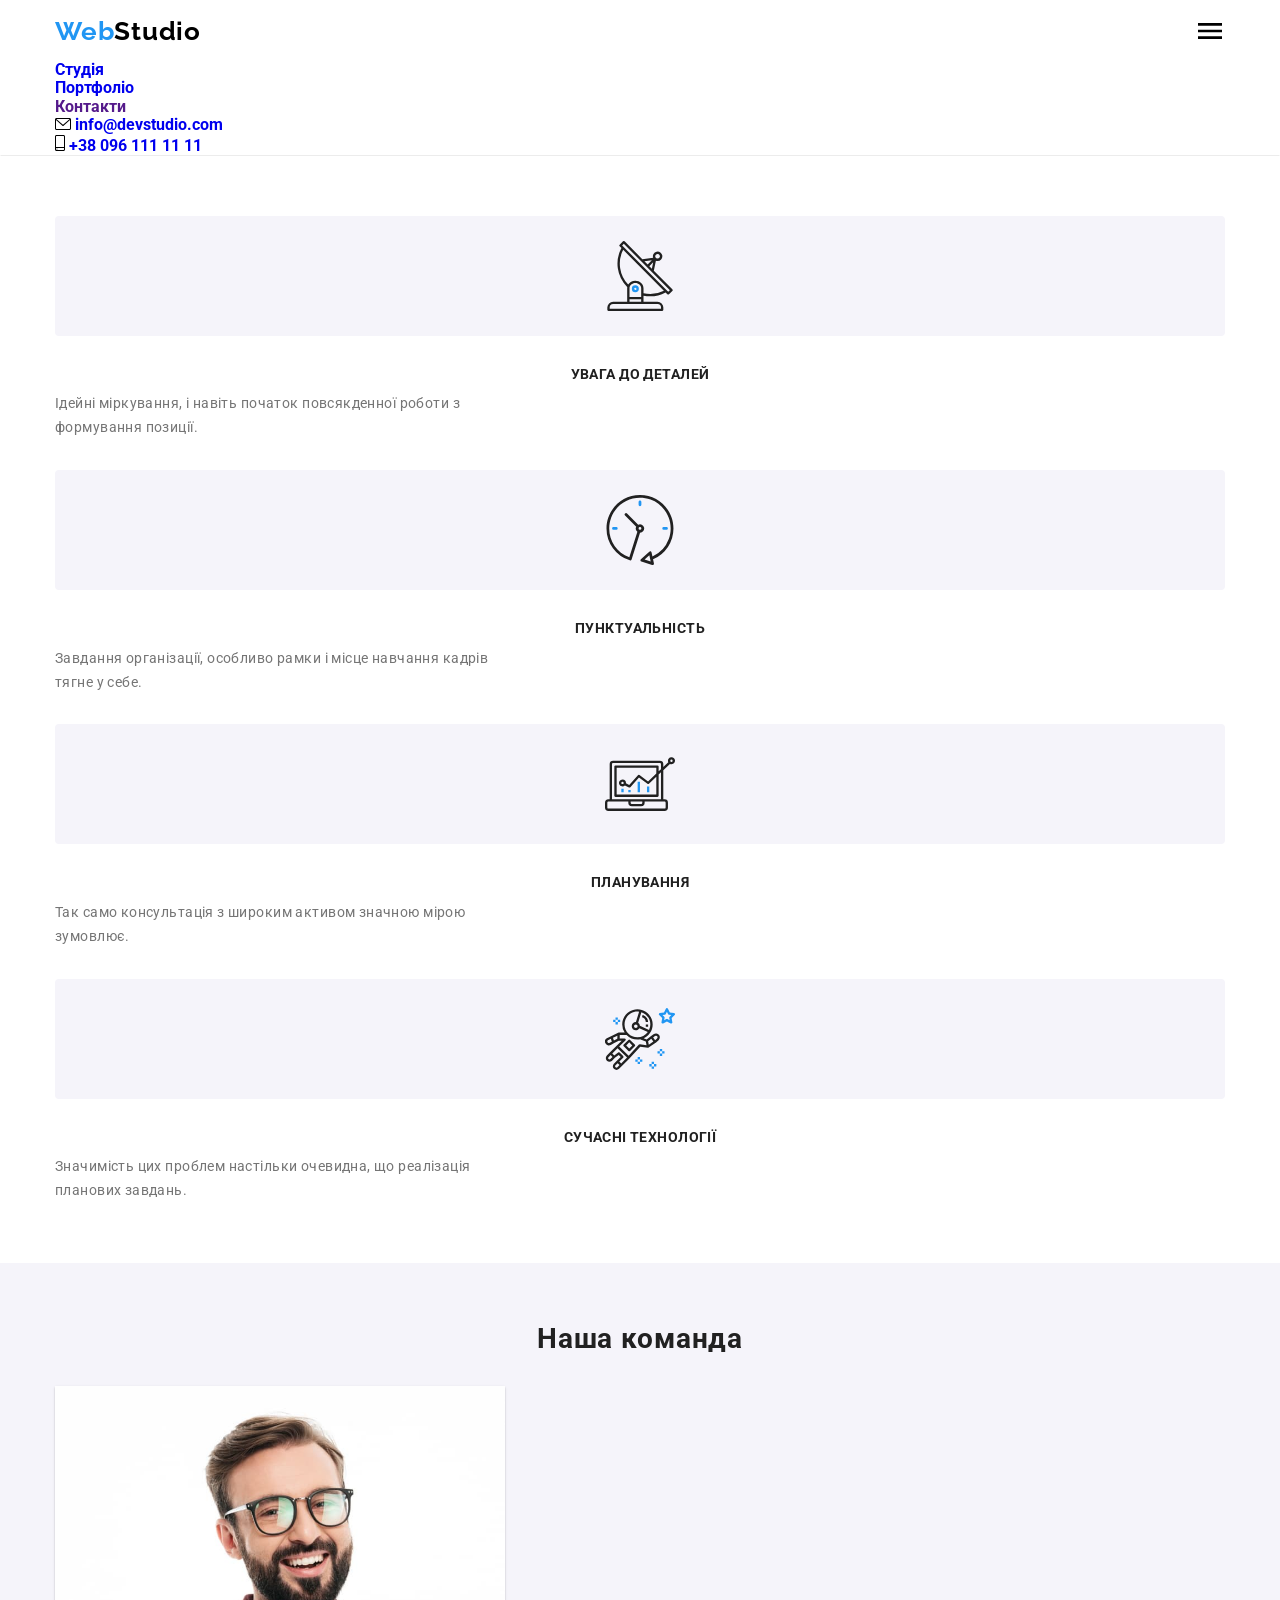
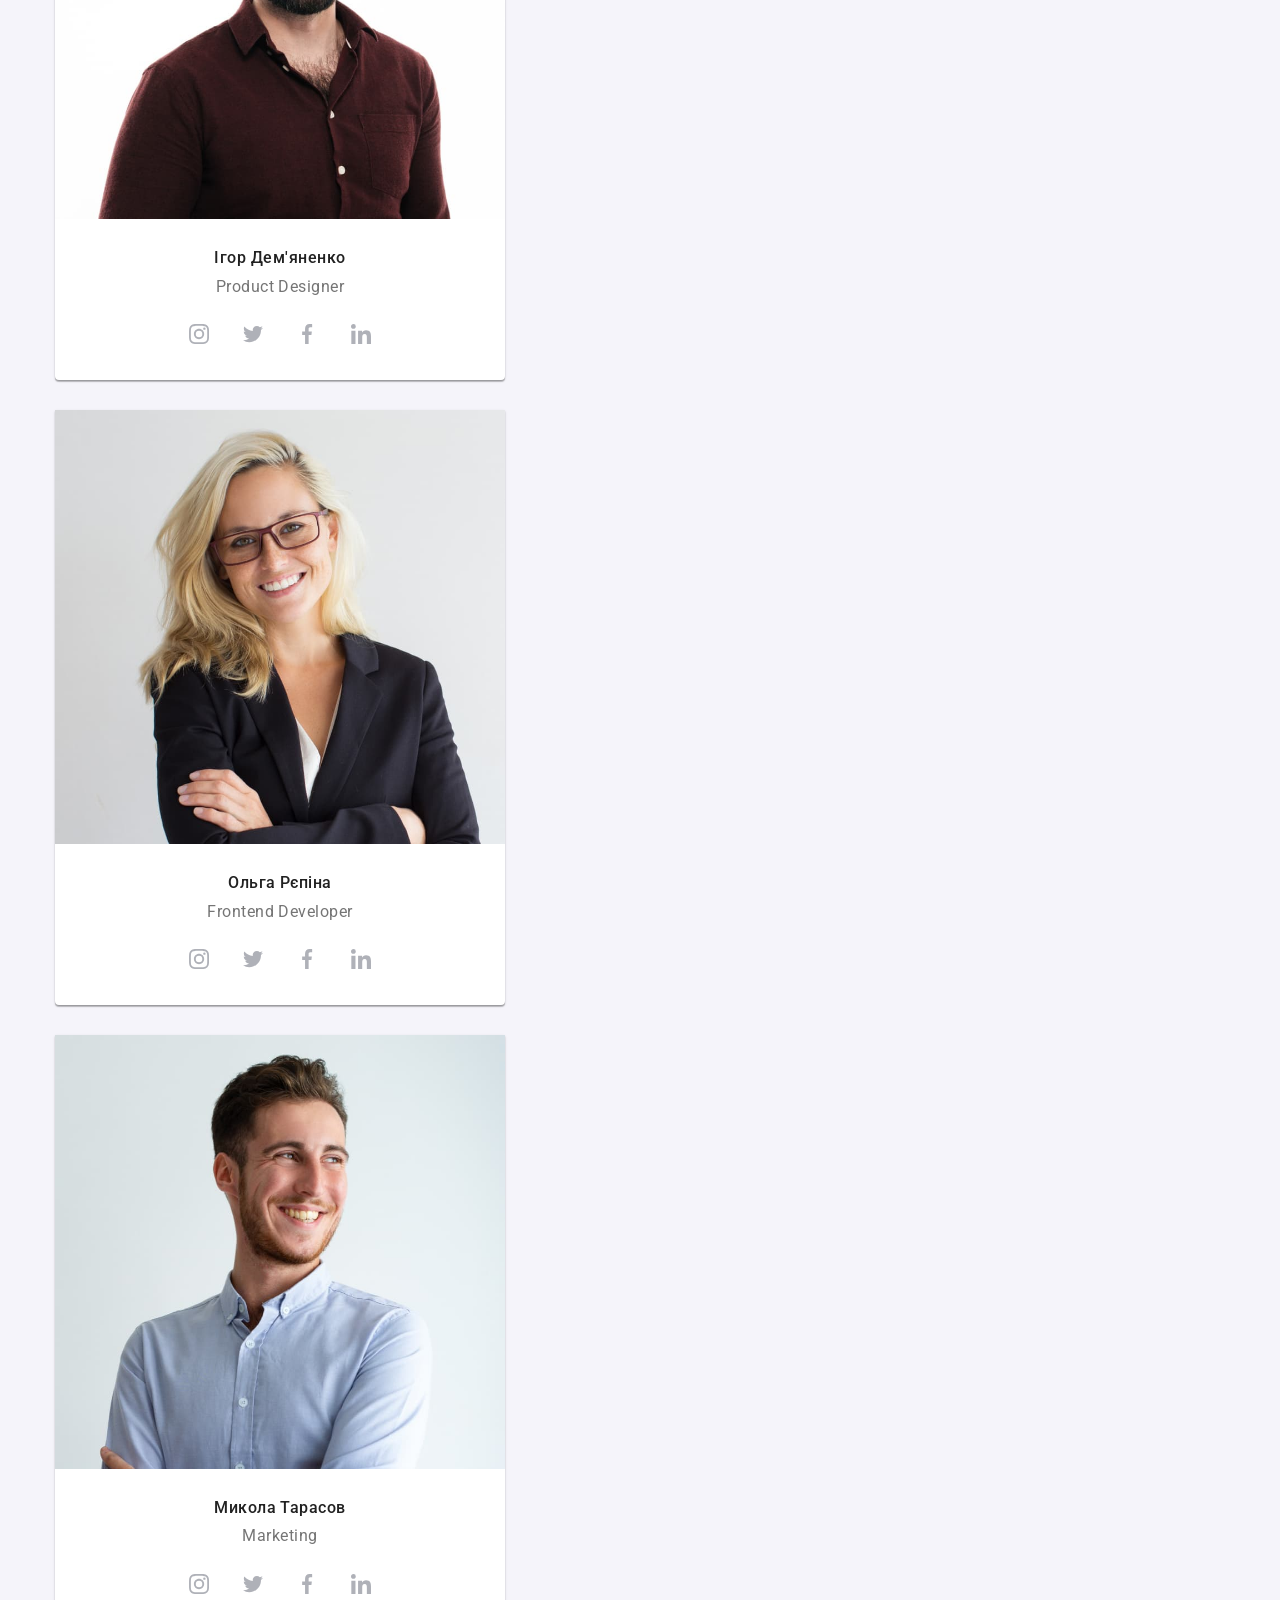
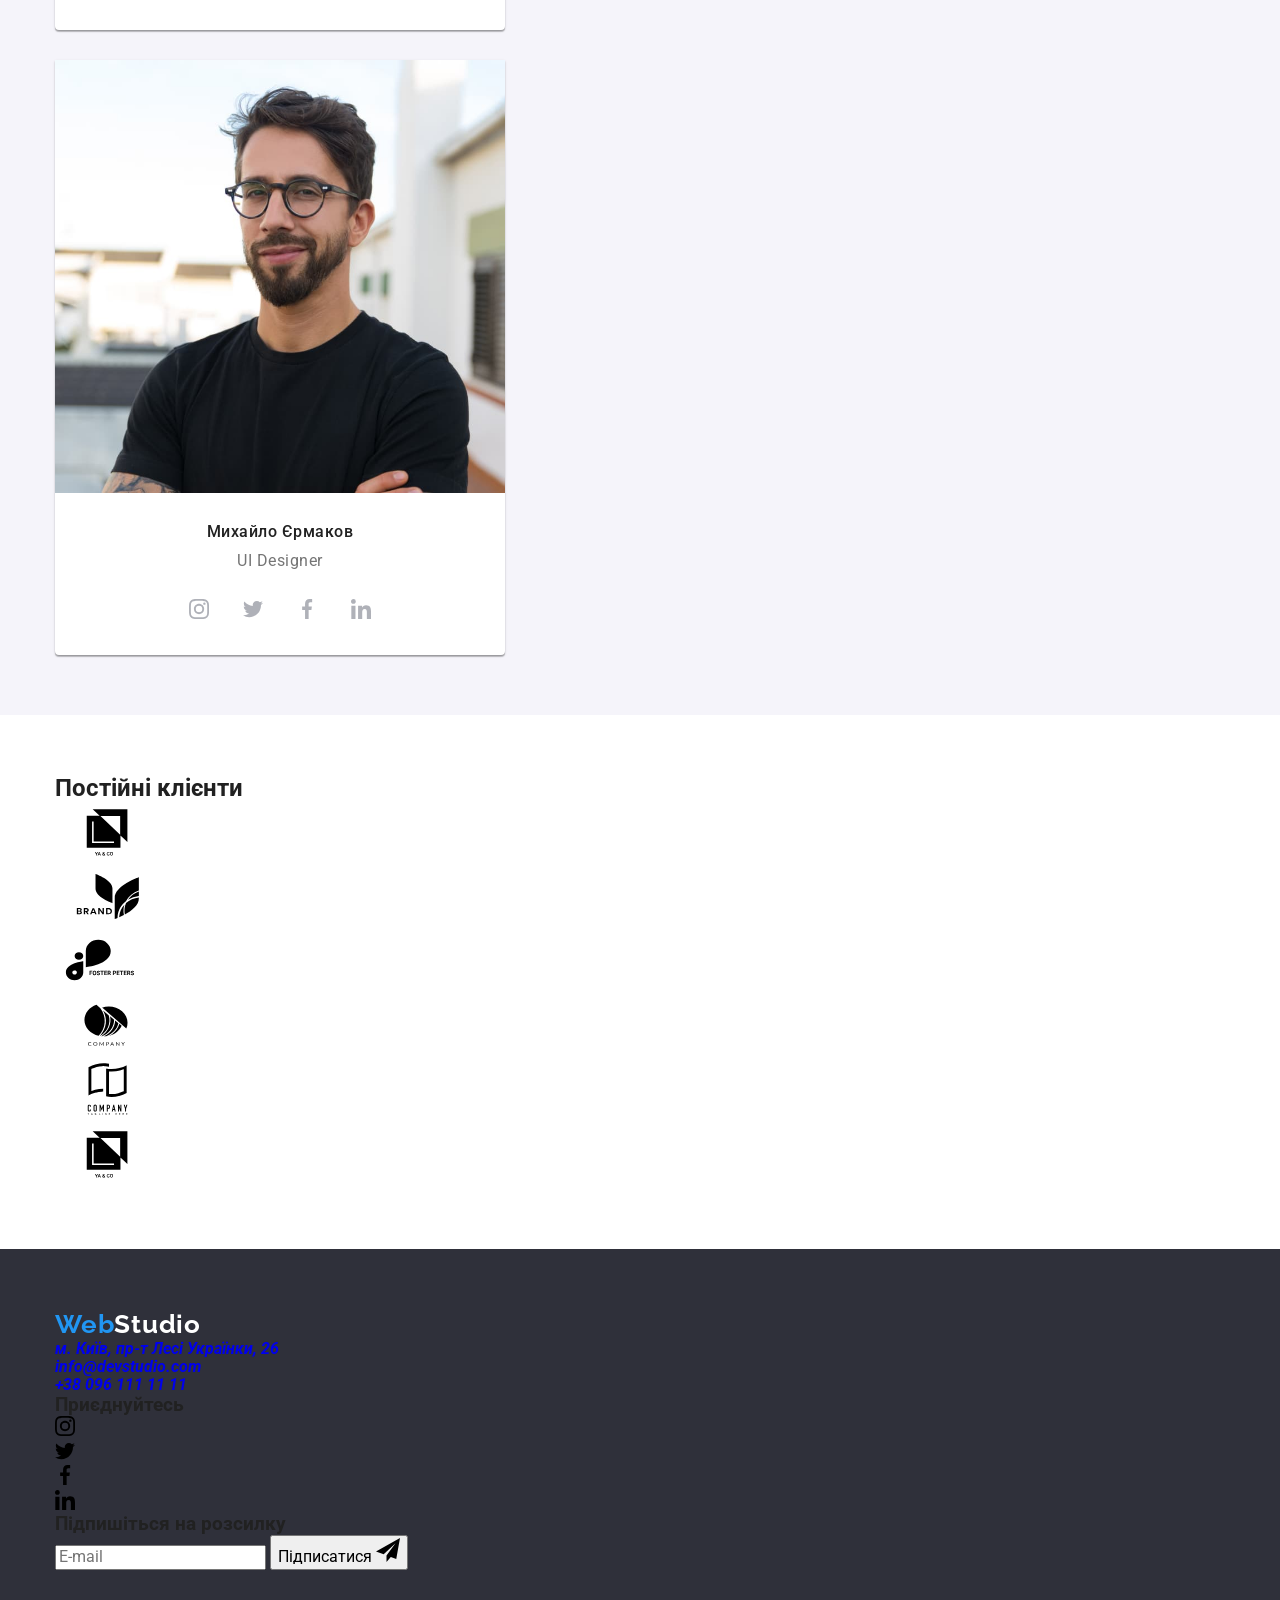
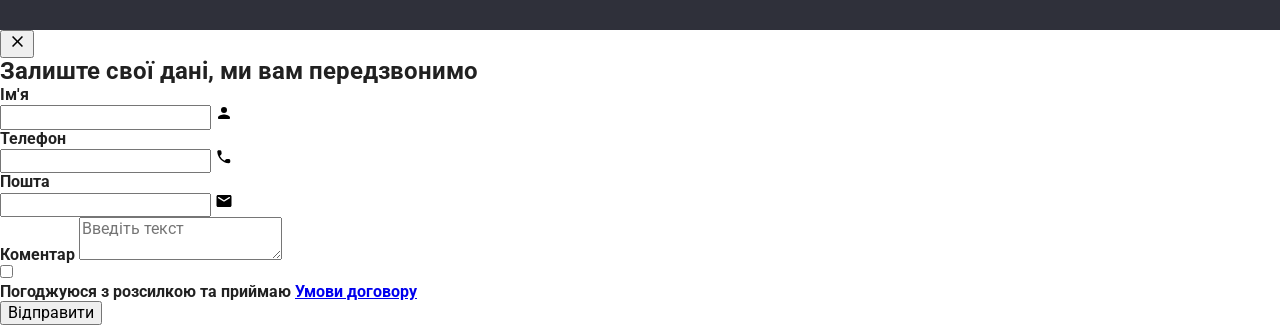
<file: index.html>
<!DOCTYPE html>
<html lang="uk">
  <head>
    <meta charset="UTF-8" />
    <meta http-equiv="X-UA-Compatible" content="IE=edge" />
    <meta name="viewport" content="width=device-width, initial-scale=1.0" />
    <title>WebStudio</title>
    <!-- Шрифти -->
    <link
      href="https://fonts.googleapis.com/css2?family=Raleway:wght@700&family=Roboto:wght@400;500;700;900&display=swap"
      rel="stylesheet"
    />
    <!-- Нормалайз -->
    <link
      rel="stylesheet"
      href="https://cdnjs.cloudflare.com/ajax/libs/modern-normalize/1.1.0/modern-normalize.min.css"
      integrity="sha512-wpPYUAdjBVSE4KJnH1VR1HeZfpl1ub8YT/NKx4PuQ5NmX2tKuGu6U/JRp5y+Y8XG2tV+wKQpNHVUX03MfMFn9Q=="
      crossorigin="anonymous"
      referrerpolicy="no-referrer"
    />
    <link rel="stylesheet" href="./css/main.min.css" />
  </head>

  <body>
    <!-- шапка с лого, сайтом и тел.-->
    <header class="header">
      <div class="header__flex container">
        <nav class="nav">
          <div class="header-mobale">
            <a href="./index.html" class="logo link">Web<span class="logo__studio">Studio</span></a>
          <button type="button" class="mobale-menu" aria-expanded="false" data-menu-button>
            <svg class="mobale-menu__icon" width="40" height="40" aria-label="Перемикач мщбільного меню">
            <use href="./images/icons.svg#icon-menu" class="mobale-menu__menu"></use>
            <use href="./images/icons.svg#icon-close" class="mobale-menu__close"></use>
          </svg>
          </button>
          </div>
          <div class="nav__mobile">
            <ul class="nav__list list">
            <li class="nav__item">
              <a href="./index.html" class="link link-current">Студія</a>
            </li>
            <li class="nav__item"><a href="./portfolio.html" class="link">Портфоліо</a></li>
            <li class="nav__item"><a href="" class="link">Контакти</a></li>
          </ul>
        </nav>
        <ul class="contact list">
          <li class="contact__list">
            <a href="info@devstudio.com" class="contact__link link">
              <svg class="contact__icon" width="16" height="12">
                <use href="./images/icons.svg#icon-envelope"></use>
              </svg>
              info@devstudio.com</a
            >
          </li>
          <li class="contact__list">
            <a href="tel:+38_096_111_11_11" class="contact__link link">
              <svg class="contact__icon" width="10" height="16">
                <use href="./images/icons.svg#icon-smartphone"></use>
              </svg>
              +38 096 111 11 11</a
            >
          </li>
        </ul>
          </div>
      </div>
    </header>

    <main>
      <!-- блок с заголовком та кнопкою-->
      <!-- <section class="hero">
        <h1 class="hero__title">Ефективні рішення для вашого бізнесу</h1>
        <button type="button" class="hero__button" data-modal-open>Замовити послугу</button>
      </section> -->

      <!-- список з особливостями-->
      <section class="feature section">
        <div class="container">
          <ul class="feature__list list">
            <li class="feature__item">
              <div class="feature__box">
                <svg width="70" height="70" class="feature__icon">
                  <use href="./images/icons.svg#icon-antenna"></use>
                </svg>
              </div>
              <h3 class="feature__title">УВАГА ДО ДЕТАЛЕЙ</h3>
              <p class="feature__paragraf">
                Ідейні міркування, і навіть початок повсякденної роботи з формування позиції.
              </p>
            </li>
            <li class="feature__item">
              <div class="feature__box">
                <svg width="70" height="70" class="feature__icon">
                  <use href="./images/icons.svg#icon-clock"></use>
                </svg>
              </div>
              <h3 class="feature__title">ПУНКТУАЛЬНІСТЬ</h3>
              <p class="feature__paragraf">
                Завдання організації, особливо рамки і місце навчання кадрів тягне у себе.
              </p>
            </li>
            <li class="feature__item">
              <div class="feature__box">
                <svg width="70" height="70" class="feature__icon">
                  <use href="./images/icons.svg#icon-diagram"></use>
                </svg>
              </div>
              <h3 class="feature__title">ПЛАНУВАННЯ</h3>
              <p class="feature__paragraf">
                Так само консультація з широким активом значною мірою зумовлює.
              </p>
            </li>
            <li class="feature__item">
              <div class="feature__box">
                <svg width="70" height="70" class="feature__icon">
                  <use href="./images/icons.svg#icon-astronaut"></use>
                </svg>
              </div>
              <h3 class="feature__title">СУЧАСНІ ТЕХНОЛОГІЇ</h3>
              <p class="feature__paragraf">
                Значимість цих проблем настільки очевидна, що реалізація планових завдань.
              </p>
            </li>
          </ul>
        </div>
      </section>

      <!-- Чим займається студія-->
      <div class="work-direction">
        <div class="container">
          <h2 class="work-direction__title">Чим ми займаємося</h2>
          <ul class="work-direction__list list">
            <li class="work-direction__element">
              <img
                src="./images/box1.jpg"
                alt="на столі пк,на клавіатурі руки людини"
                width="370"
                height="294"
              />
              <div class="signature">
                <h3 class="signature__title">ДЕСКТОПНІ ДОДАТКИ</h3>
              </div>
            </li>
            <li class="work-direction__element">
              <img
                src="./images/box2.jpg"
                alt="руки людини, одна лежить на клавіатурі відкритого ноутбука, інша тримає смарфон"
                width="370"
                height="294"
              />
              <div class="signature">
                <h3 class="signature__title">МОБІЛЬНІ ДОДАТКИ</h3>
              </div>
            </li>
            <li class="work-direction__element">
              <img
                src="./images/box3.jpg"
                alt="руки людини тримають графічний планшет та стілус"
                width="370"
                height="294"
              />
              <div class="signature">
                <h3 class="signature__title">ДИЗАЙНЕРСЬКІ РІШЕННЯ</h3>
              </div>
            </li>
          </ul>
        </div>
      </div>

      <!-- команда Веб Студії-->
      <section class="team section">
        <div class="container">
          <h2 class="team__title">Наша команда</h2>
          <ul class="team__list list">
            <li class="team__item">
              <img src="./images/1image.jpg" alt="фото чоловіка" width="450" height="460" />
              <div class="borderbox">
                <h3 class="borderbox__name">Ігор Дем'яненко</h3>
                <p lang="en" class="borderbox__position">Product Designer</p>
                <ul class="social-list list">
                  <li>
                    <a
                      class="social-list__link"
                      href="https://instagram.com"
                      aria-label="Instagram"
                      target="_blank"
                      rel="noopener noreferrer"
                    >
                      <svg class="social-list__icon" width="20" height="20">
                        <use href="./images/icons.svg#icon-instagram"></use>
                      </svg>
                    </a>
                  </li>
                  <li>
                    <a
                      class="social-list__link"
                      href="https://twitter.com"
                      aria-label="Twitter"
                      target="_blank"
                      rel="noopener noreferrer"
                    >
                      <svg class="social-list__icon" width="20" height="20">
                        <use href="./images/icons.svg#icon-twitter"></use>
                      </svg>
                    </a>
                  </li>
                  <li>
                    <a
                      class="social-list__link"
                      href="https://facebook.com"
                      aria-label="Facebook"
                      target="_blank"
                      rel="noopener noreferrer"
                    >
                      <svg class="social-list__icon" width="20" height="20">
                        <use href="./images/icons.svg#icon-facebook"></use>
                      </svg>
                    </a>
                  </li>
                  <li>
                    <a
                      class="social-list__link"
                      href="https://linkedin.com"
                      aria-label="Linkedin"
                      target="_blank"
                      rel="noopener noreferrer"
                    >
                      <svg class="social-list__icon" width="20" height="20">
                        <use href="./images/icons.svg#icon-linkedin"></use>
                      </svg>
                    </a>
                  </li>
                </ul>
              </div>
            </li>
            <li class="team__item">
              <img src="./images/2image.jpg" alt="фото жінки" width="450" height="460" />
              <div class="borderbox">
                <h3 class="borderbox__name">Ольга Рєпіна</h3>
                <p lang="en" class="borderbox__position">Frontend Developer</p>
                <ul class="social-list list">
                  <li>
                    <a
                      class="social-list__link"
                      href="https://instagram.com"
                      aria-label="Instagram"
                      target="_blank"
                      rel="noopener noreferrer"
                    >
                      <svg class="social-icon" width="20" height="20">
                        <use href="./images/icons.svg#icon-instagram"></use>
                      </svg>
                    </a>
                  </li>
                  <li>
                    <a
                      class="social-list__link"
                      href="https://twitter.com"
                      aria-label="Twitter"
                      target="_blank"
                      rel="noopener noreferrer"
                    >
                      <svg class="social-icon" width="20" height="20">
                        <use href="./images/icons.svg#icon-twitter"></use>
                      </svg>
                    </a>
                  </li>
                  <li>
                    <a
                      class="social-list__link"
                      href="https://facebook.com"
                      aria-label="Facebook"
                      target="_blank"
                      rel="noopener noreferrer"
                    >
                      <svg class="social-icon" width="20" height="20">
                        <use href="./images/icons.svg#icon-facebook"></use>
                      </svg>
                    </a>
                  </li>
                  <li>
                    <a
                      class="social-list__link"
                      href="https://linkedin.com"
                      aria-label="Linkedin"
                      target="_blank"
                      rel="noopener noreferrer"
                    >
                      <svg class="social-icon" width="20" height="20">
                        <use href="./images/icons.svg#icon-linkedin"></use>
                      </svg>
                    </a>
                  </li>
                </ul>
              </div>
            </li>
            <li class="team__item">
              <img src="./images/3image.jpg" alt="фото чоловіка" width="450" height="460" />
              <div class="borderbox">
                <h3 class="borderbox__name">Микола Тарасов</h3>
                <p lang="en" class="borderbox__position">Marketing</p>
                <ul class="social-list list">
                  <li>
                    <a
                      class="social-list__link"
                      href="https://instagram.com"
                      aria-label="instagram"
                      target="_blank"
                      rel="noopener noreferrer"
                    >
                      <svg class="social-icon" width="20" height="20">
                        <use href="./images/icons.svg#icon-instagram"></use>
                      </svg>
                    </a>
                  </li>
                  <li>
                    <a
                      class="social-list__link"
                      href="https://twitter.com"
                      aria-label="Twitter"
                      target="_blank"
                      rel="noopener noreferrer"
                    >
                      <svg class="social-icon" width="20" height="20">
                        <use href="./images/icons.svg#icon-twitter"></use>
                      </svg>
                    </a>
                  </li>
                  <li>
                    <a
                      class="social-list__link"
                      href="https://facebook.com"
                      aria-label="Facebook"
                      target="_blank"
                      rel="noopener noreferrer"
                    >
                      <svg class="social-icon" width="20" height="20">
                        <use href="./images/icons.svg#icon-facebook"></use>
                      </svg>
                    </a>
                  </li>
                  <li>
                    <a
                      class="social-list__link"
                      href="https://linkedin.com"
                      aria-label="Linkedin"
                      target="_blank"
                      rel="noopener noreferrer"
                    >
                      <svg class="social-icon" width="20" height="20">
                        <use href="./images/icons.svg#icon-linkedin"></use>
                      </svg>
                    </a>
                  </li>
                </ul>
              </div>
            </li>
            <li class="team__item">
              <img src="./images/4image.jpg" alt="фото чоловіка" width="450" height="460" />
              <div class="borderbox">
                <h3 class="borderbox__name">Михайло Єрмаков</h3>
                <p lang="en" class="borderbox__position">UI Designer</p>
                <ul class="social-list list">
                  <li>
                    <a
                      class="social-list__link"
                      href="https://instagram.com"
                      aria-label="Instagram"
                      target="_blank"
                      rel="noopener noreferrer"
                    >
                      <svg class="social-icon" width="20" height="20">
                        <use href="./images/icons.svg#icon-instagram"></use>
                      </svg>
                    </a>
                  </li>
                  <li>
                    <a
                      class="social-list__link"
                      href="https://twitter.com"
                      aria-label="Twitter"
                      target="_blank"
                      rel="noopener noreferrer"
                    >
                      <svg class="social-icon" width="20" height="20">
                        <use href="./images/icons.svg#icon-twitter"></use>
                      </svg>
                    </a>
                  </li>
                  <li>
                    <a
                      class="social-list__link"
                      href="https://Instagram.com"
                      aria-label="instagram"
                      target="_blank"
                      rel="noopener noreferrer"
                    >
                      <svg class="social-icon" width="20" height="20">
                        <use href="./images/icons.svg#icon-facebook"></use>
                      </svg>
                    </a>
                  </li>
                  <li>
                    <a
                      class="social-list__link"
                      href="https://linkedin.com"
                      aria-label="Linkedin"
                      target="_blank"
                      rel="noopener noreferrer"
                    >
                      <svg class="social-icon" width="20" height="20">
                        <use href="./images/icons.svg#icon-linkedin"></use>
                      </svg>
                    </a>
                  </li>
                </ul>
              </div>
            </li>
          </ul>
        </div>
      </section>

      <section class="client section">
        <div class="container">
          <h2 class="client__tittle">Постійні клієнти</h2>
          <ul class="client__list list">
            <li class="client__item">
              <a
                href="/"
                class="client__link link"
                aria-label="Клієнт"
                target="_blank"
                rel="noopener noreferrer"
              >
                <svg width="106" height="60" class="client__icon">
                  <use href="./images/icons.svg#icon-group1"></use>
                </svg>
              </a>
            </li>
            <li class="client__item">
              <a
                href="/"
                class="client__link link"
                aria-label="Клієнт"
                target="_blank"
                rel="noopener noreferrer"
              >
                <svg width="106" height="60" class="client__icon">
                  <use href="./images/icons.svg#icon-group5"></use>
                </svg>
              </a>
            </li>
            <li class="client__item">
              <a
                href="/"
                class="client__link link"
                aria-label="Клієнт"
                target="_blank"
                rel="noopener noreferrer"
              >
                <svg width="106" height="60" class="client__icon">
                  <use href="./images/icons.svg#icon-group4"></use>
                </svg>
              </a>
            </li>
            <li class="client__item">
              <a
                href="/"
                class="client__link link"
                aria-label="Клієнт"
                target="_blank"
                rel="noopener noreferrer"
              >
                <svg width="106" height="60" class="client__icon">
                  <use href="./images/icons.svg#icon-group3"></use>
                </svg>
              </a>
            </li>
            <li class="client__item">
              <a
                href="/"
                class="client__link link"
                aria-label="Клієнт"
                target="_blank"
                rel="noopener noreferrer"
              >
                <svg width="106" height="60" class="client__icon">
                  <use href="./images/icons.svg#icon-group2"></use>
                </svg>
              </a>
            </li>
            <li class="client__item">
              <a
                href="/"
                class="client__link link"
                aria-label="Клієнт"
                target="_blank"
                rel="noopener noreferrer"
              >
                <svg width="106" height="60" class="client__icon">
                  <use href="./images/icons.svg#icon-group1"></use>
                </svg>
              </a>
            </li>
          </ul>
        </div>
      </section>
    </main>

    <!--підвал-->
    <footer class="footer">
      <div class="container">
        <div class="footer__box">
          <div class="box-flex">
            <a href="./index.html" class="logo link"
              >Web<span class="logo__studio-white">Studio</span></a
            >
            <address class="address">
              <ul class="address__list list">
                <li>
                  <a href="https://goo.gl/maps/RgyNMqf1t5D2GnPq6" class="address__map link"
                    >м. Київ, пр-т Лесі Українки, 26</a
                  >
                </li>
                <li>
                  <a href="mailto:info@devstudio.com" class="address__link link"
                    >info@devstudio.com</a
                  >
                </li>
                <li>
                  <a href="tel:+38_096_111_11_11" class="address__link address__link-margin link"
                    >+38 096 111 11 11</a
                  >
                </li>
              </ul>
            </address>
          </div>
          <div class="social box-flex">
            <h3 class="social__tittle">Приєднуйтесь</h3>
            <ul class="social__list list">
              <li class="social__items">
                <a
                  class="social__link"
                  href="https://instagram.com"
                  aria-label="Instagram"
                  target="_blank"
                  rel="noopener noreferrer"
                >
                  <svg class="social__icon" width="20" height="20">
                    <use href="./images/icons.svg#icon-instagram"></use>
                  </svg>
                </a>
              </li>
              <li class="social__items">
                <a
                  class="social__link"
                  href="https://twitter.com"
                  aria-label="Twitter"
                  target="_blank"
                  rel="noopener noreferrer"
                >
                  <svg class="social__icon" width="20" height="20">
                    <use href="./images/icons.svg#icon-twitter"></use>
                  </svg>
                </a>
              </li>
              <li class="social__items">
                <a
                  class="social__link"
                  href="https://facebook.com"
                  aria-label="Facebook"
                  target="_blank"
                  rel="noopener noreferrer"
                >
                  <svg class="social__icon" width="20" height="20">
                    <use href="./images/icons.svg#icon-facebook"></use>
                  </svg>
                </a>
              </li>
              <li class="social__items">
                <a
                  class="social__link"
                  href="https://linkedin.com"
                  aria-label="Linkedin"
                  target="_blank"
                  rel="noopener noreferrer"
                >
                  <svg class="social__icon" width="20" height="20">
                    <use href="./images/icons.svg#icon-linkedin"></use>
                  </svg>
                </a>
              </li>
            </ul>
          </div>
          <div class="box-flex last-box">
            <h3 class="social__tittle">Підпишіться на розсилку</h3>
            <label class="last-box__label">
              <input type="text" name="email" class="last-box__input" placeholder="E-mail" />
              <button type="submit" class="last-box__button">
                Підписатися
                <svg class="last-box__icon" width="24" height="24">
                  <use href="./images/icons.svg#icon-telegram"></use>
                </svg>
              </button>
            </label>
          </div>
        </div>
      </div>
    </footer>

    <!-- Modal -->
    <div class="backdrop is-hidden" data-modal>
      <div class="modal">
        <button class="button-close" data-modal-close>
          <svg class="button-close__icon" width="18" height="18">
            <use href="./images/icons.svg#icon-close"></use>
          </svg>
        </button>
        <h2 class="modal__title">Залиште свої дані, ми вам передзвонимо</h2>
        <form class="inputs">
          <div class="input-box">
            <label for="name" class="input-box__title">Ім'я</label>
            <div class="input-box__box">
              <input type="text" name="name" id="name" class="input-box__input" />
              <svg class="input-box__icon" width="18" height="18">
                <use href="./images/icons.svg#icon-person"></use>
              </svg>
            </div>
          </div>
          <div class="input-box">
            <label for="tel" class="input-box__title">Телефон</label>
            <div class="input-box__box">
              <input type="tel" name="tel" id="tel" class="input-box__input" />
              <svg class="input-box__icon" width="18" height="18">
                <use href="./images/icons.svg#icon-phone"></use>
              </svg>
            </div>
          </div>
          <div class="input-box">
            <label for="email" class="input-box__title">Пошта</label>
            <div class="input-box__box">
              <input type="email" name="email" id="email" class="input-box__input" />
              <svg class="input-box__icon" width="18" height="18">
                <use href="./images/icons.svg#icon-email"></use>
              </svg>
            </div>
          </div>
          <div class="input-box">
            <label for="comment" class="input-box__title">Коментар</label>
            <textarea
              name="comment"
              id="comment"
              placeholder="Введіть текст"
              class="input-box__input input-box__input-textarea"
            ></textarea>
          </div>
        </form>
        <form class="checkbox">
          <label class="checkbox__input">
            <input type="checkbox" name="condition" class="checkbox__icon" />
            <span class="checkbox__border"></span>
            <div class="checkbox__text">
              Погоджуюся з розсилкою та приймаю
              <a href="/" class="checkbox__link">Умови договору</a>
            </div>
          </label>
        </form>
        <button type="submit" class="modal__button">Відправити</button>
      </div>
    </div>
    <script src="./js-style/mobile-menu.js"></script>
    <script src="./js-style/modal.js"></script>
  </body>
</html>
</file>
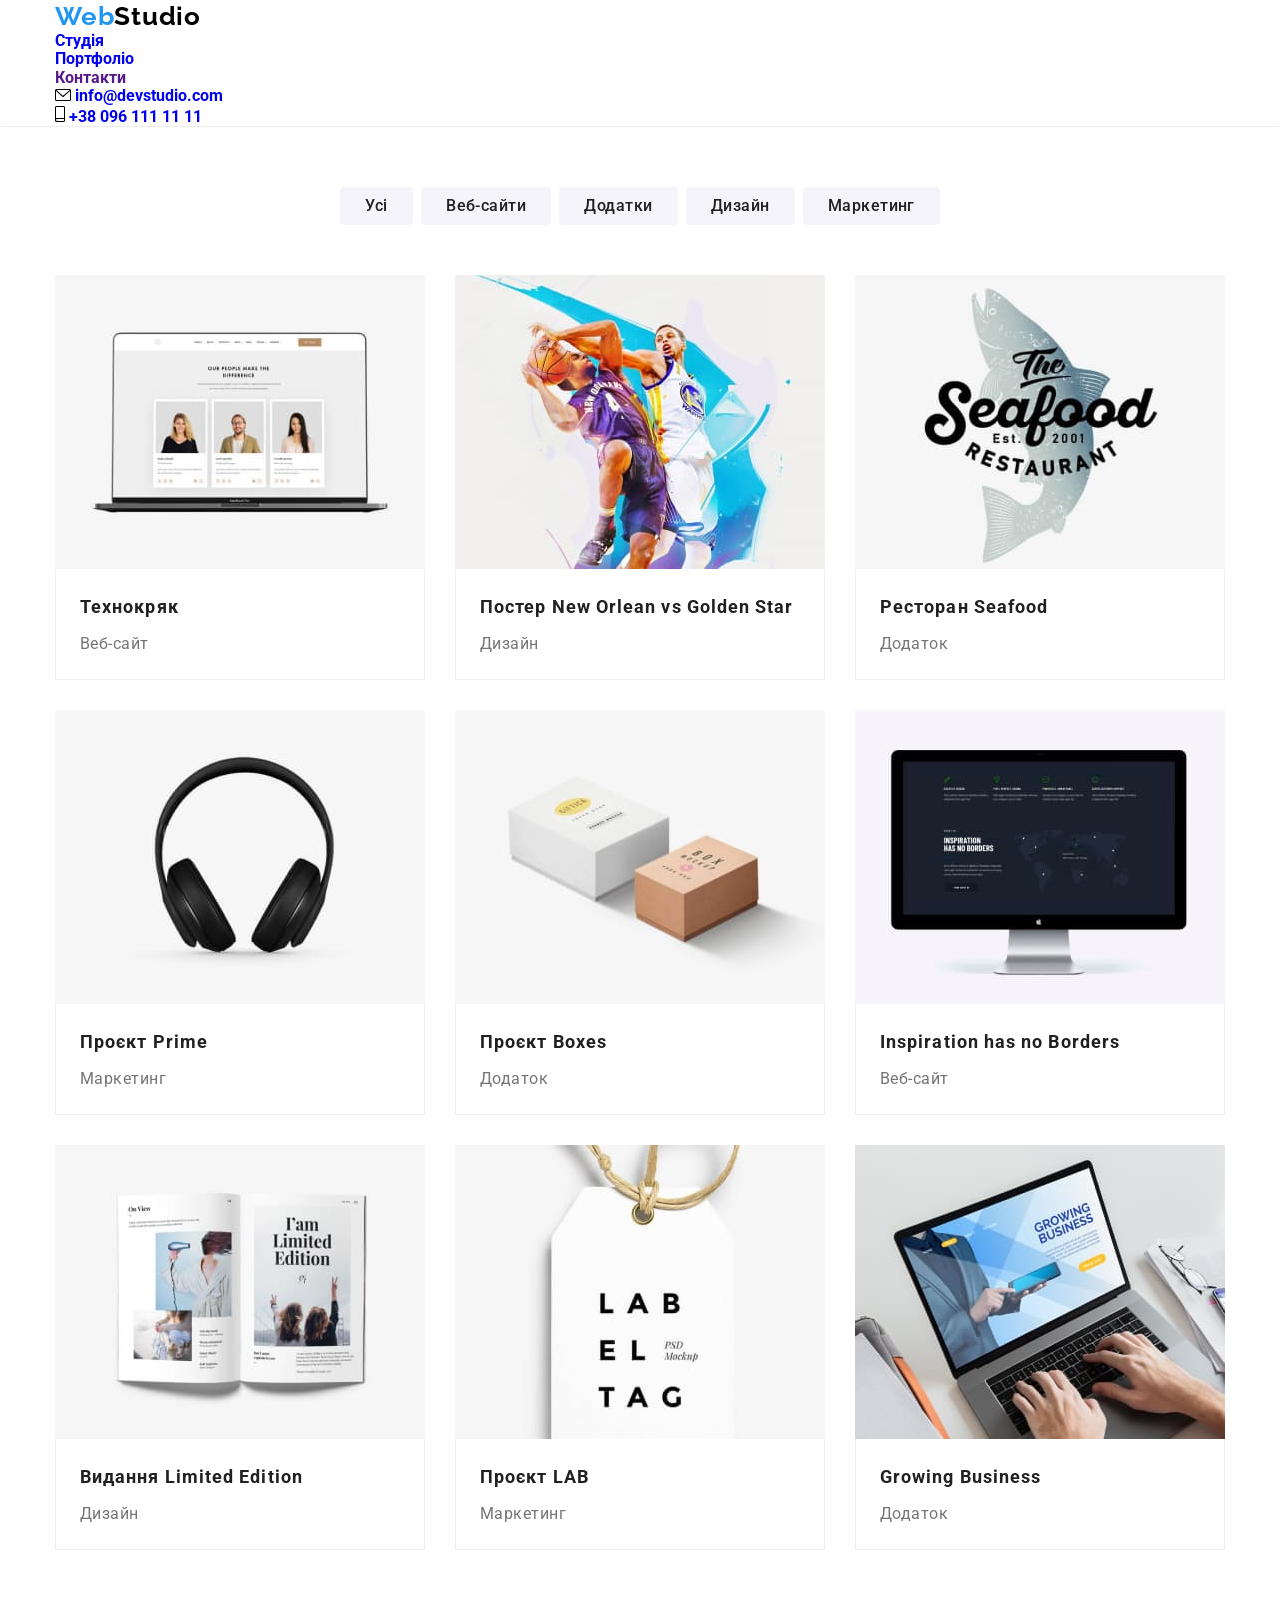
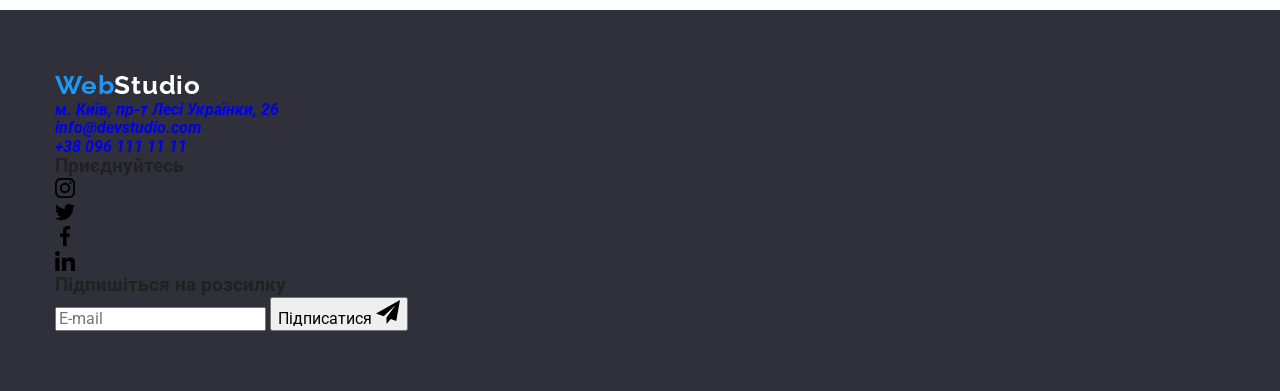
<file: portfolio.html>
<!DOCTYPE html>
<html lang="uk">
  <head>
    <meta charset="UTF-8" />
    <meta http-equiv="X-UA-Compatible" content="IE=edge" />
    <meta name="viewport" content="width=device-width, initial-scale=1.0" />
    <title>WebStudio</title>
    <link
      href="https://fonts.googleapis.com/css2?family=Raleway:wght@700&family=Roboto:wght@400;500;700;900&display=swap"
      rel="stylesheet"
    />
    <link
      rel="stylesheet"
      href="https://cdnjs.cloudflare.com/ajax/libs/modern-normalize/1.1.0/modern-normalize.min.css"
      integrity="sha512-wpPYUAdjBVSE4KJnH1VR1HeZfpl1ub8YT/NKx4PuQ5NmX2tKuGu6U/JRp5y+Y8XG2tV+wKQpNHVUX03MfMFn9Q=="
      crossorigin="anonymous"
      referrerpolicy="no-referrer"
    />
    <link rel="stylesheet" href="./css/main.min.css" />
    <!-- <link rel="stylesheet" href="./css/styles.css" /> -->
  </head>

  <body>
    <!-- шапка с лого, сайтом и тел.-->
    <header class="header">
      <div class="header__flex container">
        <nav class="nav">
          <a href="./index.html" class="logo link">Web<span class="logo__studio">Studio</span></a>
          <ul class="nav__list list">
            <li class="nav__item">
              <a href="./index.html" class="link">Студія</a>
            </li>
            <li class="nav__item">
              <a href="./portfolio.html" class="link link-current">Портфоліо</a>
            </li>
            <li class="nav__item"><a href="" class="link">Контакти</a></li>
          </ul>
        </nav>
        <ul class="contact list">
          <li class="contact__list">
            <a href="info@devstudio.com" class="contact__link link">
              <svg class="contact__icon" width="16" height="12">
                <use href="./images/icons.svg#icon-envelope"></use>
              </svg>
              info@devstudio.com</a
            >
          </li>
          <li class="contact__list">
            <a href="tel:+38_096_111_11_11" class="contact__link link">
              <svg class="contact__icon" width="10" height="16">
                <use href="./images/icons.svg#icon-smartphone"></use>
              </svg>
              +38 096 111 11 11</a
            >
          </li>
        </ul>
      </div>
    </header>

    <main>
      <!-- <h1>Портфоліо</h1> -->
      <section class="portfolio section">
        <div class="container">
          <ul class="navi-list list">
            <li class="navi-list__item">
              <button type="button" class="navi-list__button">Усі</button>
            </li>
            <li class="navi-list__item">
              <button type="button" class="navi-list__button">Веб-сайти</button>
            </li>
            <li class="navi-list__item">
              <button type="button" class="navi-list__button">Додатки</button>
            </li>
            <li class="navi-list__item">
              <button type="button" class="navi-list__button">Дизайн</button>
            </li>
            <li class="navi-list__item">
              <button type="button" class="navi-list__button">Маркетинг</button>
            </li>
          </ul>
          <ul class="example list">
            <li class="example__item">
              <div class="overlay-box">
                <img src="./images/imgPortfolio1.jpg" alt="" width="370" height="294" />
                <div class="overlay-box__overlay">
                  <p class="overlay-box__text">
                    Ресурс пропонує комплексні пропозиції з різним рівнем функціоналу та сервісів.
                    Все це дозволить відвідувачу отримати вичерпні відомості про компанію чи
                    приватну особу.
                  </p>
                </div>
              </div>
              <div class="example-border">
                <h3 class="example-border__title">Технокряк</h3>
                <p class="example-border__text">Веб-сайт</p>
              </div>
            </li>
            <li class="example__item">
              <div class="overlay-box">
                <img src="./images/imgPortfolio2.jpg" alt="" width="370" height="294" />
                <div class="overlay-box__overlay">
                  <p class="overlay-box__text">
                    Ресурс пропонує комплексні пропозиції з різним рівнем функціоналу та сервісів.
                    Все це дозволить відвідувачу отримати вичерпні відомості про компанію чи
                    приватну особу.
                  </p>
                </div>
              </div>
              <div class="example-border">
                <h3 class="example-border__title">Постер New Orlean vs Golden Star</h3>
                <p class="example-border__text">Дизайн</p>
              </div>
            </li>
            <li class="example__item">
              <div class="overlay-box">
                <img src="./images/imgPortfolio3.jpg" alt="" width="370" height="294" />
                <div class="overlay-box__overlay">
                  <p class="overlay-box__text">
                    Ресурс пропонує комплексні пропозиції з різним рівнем функціоналу та сервісів.
                    Все це дозволить відвідувачу отримати вичерпні відомості про компанію чи
                    приватну особу.
                  </p>
                </div>
              </div>
              <div class="example-border">
                <h3 class="example-border__title">Ресторан Seafood</h3>
                <p class="example-border__text">Додаток</p>
              </div>
            </li>
            <li class="example__item">
              <div class="overlay-box">
                <img src="./images/imgPortfolio4.jpg" alt="" width="370" height="294" />
                <div class="overlay-box__overlay">
                  <p class="overlay-box__text">
                    Ресурс пропонує комплексні пропозиції з різним рівнем функціоналу та сервісів.
                    Все це дозволить відвідувачу отримати вичерпні відомості про компанію чи
                    приватну особу.
                  </p>
                </div>
              </div>
              <div class="example-border">
                <h3 class="example-border__title">Проєкт Prime</h3>
                <p class="example-border__text">Маркетинг</p>
              </div>
            </li>
            <li class="example__item">
              <div class="overlay-box">
                <img src="./images/imgPortfolio5.jpg" alt="" width="370" height="294" />
                <div class="overlay-box__overlay">
                  <p class="overlay-box__text">
                    Ресурс пропонує комплексні пропозиції з різним рівнем функціоналу та сервісів.
                    Все це дозволить відвідувачу отримати вичерпні відомості про компанію чи
                    приватну особу.
                  </p>
                </div>
              </div>
              <div class="example-border">
                <h3 class="example-border__title">Проєкт Boxes</h3>
                <p class="example-border__text">Додаток</p>
              </div>
            </li>
            <li class="example__item">
              <div class="overlay-box">
                <img src="./images/imgPortfolio6.jpg" alt="" width="370" height="294" />
                <div class="overlay-box__overlay">
                  <p class="overlay-box__text">
                    Ресурс пропонує комплексні пропозиції з різним рівнем функціоналу та сервісів.
                    Все це дозволить відвідувачу отримати вичерпні відомості про компанію чи
                    приватну особу.
                  </p>
                </div>
              </div>
              <div class="example-border">
                <h3 class="example-border__title">Inspiration has no Borders</h3>
                <p class="example-border__text">Веб-сайт</p>
              </div>
            </li>
            <li class="example__item">
              <div class="overlay-box">
                <img src="./images/imgPortfolio7.jpg" alt="" width="370" height="294" />
                <div class="overlay-box__overlay">
                  <p class="overlay-box__text">
                    Ресурс пропонує комплексні пропозиції з різним рівнем функціоналу та сервісів.
                    Все це дозволить відвідувачу отримати вичерпні відомості про компанію чи
                    приватну особу.
                  </p>
                </div>
              </div>
              <div class="example-border">
                <h3 class="example-border__title">Видання Limited Edition</h3>
                <p class="example-border__text">Дизайн</p>
              </div>
            </li>
            <li class="example__item">
              <div class="overlay-box">
                <img src="./images/imgPortfolio8.jpg" alt="" width="370" height="294" />
                <div class="overlay-box__overlay">
                  <p class="overlay-box__text">
                    Ресурс пропонує комплексні пропозиції з різним рівнем функціоналу та сервісів.
                    Все це дозволить відвідувачу отримати вичерпні відомості про компанію чи
                    приватну особу.
                  </p>
                </div>
              </div>
              <div class="example-border">
                <h3 class="example-border__title">Проєкт LAB</h3>
                <p class="example-border__text">Маркетинг</p>
              </div>
            </li>
            <li class="example__item">
              <div class="overlay-box">
                <img src="./images/imgPortfolio9.jpg" alt="" width="370" height="294" />
                <div class="overlay-box__overlay">
                  <p class="overlay-box__text">
                    Ресурс пропонує комплексні пропозиції з різним рівнем функціоналу та сервісів.
                    Все це дозволить відвідувачу отримати вичерпні відомості про компанію чи
                    приватну особу.
                  </p>
                </div>
              </div>
              <div class="example-border">
                <h3 class="example-border__title">Growing Business</h3>
                <p class="example-border__text">Додаток</p>
              </div>
            </li>
          </ul>
        </div>
      </section>
    </main>

    <!--підвал-->
    <footer class="footer">
      <div class="container">
        <div class="footer__box">
          <div class="box-flex">
            <a href="./index.html" class="logo link"
              >Web<span class="logo__studio-white">Studio</span></a
            >
            <address class="address">
              <ul class="address__list list">
                <li>
                  <a href="https://goo.gl/maps/RgyNMqf1t5D2GnPq6" class="address__map link"
                    >м. Київ, пр-т Лесі Українки, 26</a
                  >
                </li>
                <li>
                  <a href="mailto:info@devstudio.com" class="address__link link"
                    >info@devstudio.com</a
                  >
                </li>
                <li>
                  <a href="tel:+38_096_111_11_11" class="address__link address__link-margin link"
                    >+38 096 111 11 11</a
                  >
                </li>
              </ul>
            </address>
          </div>
          <div class="social box-flex">
            <h3 class="social__tittle">Приєднуйтесь</h3>
            <ul class="social__list list">
              <li class="social__items">
                <a
                  class="social__link"
                  href="https://instagram.com"
                  aria-label="Instagram"
                  target="_blank"
                  rel="noopener noreferrer"
                >
                  <svg class="social__icon" width="20" height="20">
                    <use href="./images/icons.svg#icon-instagram"></use>
                  </svg>
                </a>
              </li>
              <li class="social__items">
                <a
                  class="social__link"
                  href="https://twitter.com"
                  aria-label="Twitter"
                  target="_blank"
                  rel="noopener noreferrer"
                >
                  <svg class="social__icon" width="20" height="20">
                    <use href="./images/icons.svg#icon-twitter"></use>
                  </svg>
                </a>
              </li>
              <li class="social__items">
                <a
                  class="social__link"
                  href="https://facebook.com"
                  aria-label="Facebook"
                  target="_blank"
                  rel="noopener noreferrer"
                >
                  <svg class="social__icon" width="20" height="20">
                    <use href="./images/icons.svg#icon-facebook"></use>
                  </svg>
                </a>
              </li>
              <li class="social__items">
                <a
                  class="social__link"
                  href="https://linkedin.com"
                  aria-label="Linkedin"
                  target="_blank"
                  rel="noopener noreferrer"
                >
                  <svg class="social__icon" width="20" height="20">
                    <use href="./images/icons.svg#icon-linkedin"></use>
                  </svg>
                </a>
              </li>
            </ul>
          </div>
          <div class="box-flex last-box">
            <h3 class="social__tittle">Підпишіться на розсилку</h3>
            <label class="last-box__label">
              <input type="text" name="email" class="last-box__input" placeholder="E-mail" />
              <button type="submit" class="last-box__button">
                Підписатися
                <svg class="last-box__icon" width="24" height="24">
                  <use href="./images/icons.svg#icon-telegram"></use>
                </svg>
              </button>
            </label>
          </div>
        </div>
      </div>
    </footer>
  </body>
</html>
</file>
<file: css/main.min.css>
:root{--main-font: "Roboto", sans-serif;--secondary-font: "Raleway", sans-serif;--primary-text-color: #212121;--secondary-text-color: #757575;--color-white: #ffffff;--primari-bg-color: #ffffff;--secondary-bg-color: #F5F4FA;--accent-color: #2196f3;--footer-bg-color: #2F303A;--transition: 250ms cubic-bezier(0.4, 0, 0.2, 1);--br: 4px}body{color:var(--primary-text-color);background-color:var(--primari-bg-color);font-family:var(--main-font);font-weight:700}.section{padding-top:60px;padding-bottom:60px}.container{margin-left:auto;margin-right:auto;padding-left:15px;padding-right:15px}@media screen and (min-width: 480px){.container{width:480px}}@media screen and (min-width: 768px){.container{width:768px}}@media screen and (min-width: 1200px){.container{width:1200px}}.list{margin:0;padding:0;list-style:none}.link{text-decoration:none;margin:0;padding:0}h1,h2,h3,h4,h5,h6,p{margin:0;padding:0}img{display:block;max-width:100%;height:auto}.logo{color:var(--accent-color);font-family:var(--secondary-font);font-size:24px;line-height:1.17;letter-spacing:.03em}.logo__studio{color:#000}.logo__studio-white{color:#fff}@media screen and (min-width: 1200px){.logo{font-size:26px;line-height:1.19;letter-spacing:.03em}}.header{background-color:var(--primari-bg-color);border:1px solid var(--primari-bg-color);border-bottom:1px solid #ececec}.header__flex{-webkit-box-align:center;-ms-flex-align:center;align-items:center}.header-mobale{display:-webkit-box;display:-ms-flexbox;display:flex;-webkit-box-align:center;-ms-flex-align:center;align-items:center;-webkit-box-pack:justify;-ms-flex-pack:justify;justify-content:space-between}.mobale-menu{display:-webkit-inline-box;display:-ms-inline-flexbox;display:inline-flex;padding:0;margin:10px -5px 10px 0;border:none;background-color:rgba(0,0,0,0)}.mobale-menu .mobale-menu__close{display:none}.mobale-menu.is-open .mobale-menu__close{display:block}.mobale-menu.is-open .mobale-menu__menu{display:none}.feature__box{display:-webkit-box;display:-ms-flexbox;display:flex;-webkit-box-pack:center;-ms-flex-pack:center;justify-content:center;-webkit-box-align:center;-ms-flex-align:center;align-items:center;height:120px;margin-bottom:30px;background-color:var(--secondary-bg-color);border-radius:var(--br)}.feature__item:not(:last-child){margin-bottom:30px}.feature__title{margin-top:0;margin-bottom:10px;margin-right:auto;margin-left:auto;width:270px;text-align:center;font-size:14px;line-height:1.17;letter-spacing:.03em;text-transform:uppercase}.feature__paragraf{color:var(--secondary-text-color);margin:0;width:450px;font-weight:400;font-size:14px;line-height:1.71;letter-spacing:.03em}.work-direction{display:none}.team{background-color:#f5f4fa;text-align:center}.team__title{margin-bottom:30px;font-size:28px;line-height:1.17;letter-spacing:.03em}.team__item{max-width:450px;background-color:var(--primari-bg-color);-webkit-box-shadow:0px 2px 1px 0px rgba(0,0,0,.2),0px 1px 1px 0px rgba(0,0,0,.14),0px 1px 3px 0px rgba(0,0,0,.12);box-shadow:0px 2px 1px 0px rgba(0,0,0,.2),0px 1px 1px 0px rgba(0,0,0,.14),0px 1px 3px 0px rgba(0,0,0,.12);border-bottom-right-radius:var(--br);border-bottom-left-radius:var(--br)}.team__item:not(:last-child){margin-bottom:30px}.borderbox{padding-top:30px;padding-bottom:24px}.borderbox__name,.borderbox__position{font-size:16px;line-height:1.17;letter-spacing:.03em}.borderbox__name{margin-bottom:10px;font-weight:500}.borderbox__position{font-weight:400;margin-bottom:16px;color:var(--secondary-text-color)}.social-list{display:-webkit-box;display:-ms-flexbox;display:flex;-webkit-box-pack:center;-ms-flex-pack:center;justify-content:center;gap:10px;padding-left:0}.social-list__link{display:-webkit-box;display:-ms-flexbox;display:flex;-webkit-box-pack:center;-ms-flex-pack:center;justify-content:center;-webkit-box-align:center;-ms-flex-align:center;align-items:center;min-width:44px;min-height:44px;fill:#afb1b8}.example{display:-webkit-box;display:-ms-flexbox;display:flex;-ms-flex-wrap:wrap;flex-wrap:wrap;gap:30px}.example__item{-ms-flex-preferred-size:calc((100% - 60px)/3);flex-basis:calc((100% - 60px)/3);max-width:370px;background-color:var(--primari-bg-color)}.example__item:hover,.example__item:focus{-webkit-box-shadow:1px 4px 6px rgba(0,0,0,.16),0px 4px 4px rgba(0,0,0,.06),0px 1px 1px rgba(0,0,0,.12);box-shadow:1px 4px 6px rgba(0,0,0,.16),0px 4px 4px rgba(0,0,0,.06),0px 1px 1px rgba(0,0,0,.12)}.overlay-box{position:relative;overflow:hidden}.overlay-box__overlay{position:absolute;top:0;left:0;width:100%;height:100%;background-color:rgba(33,150,243,.9);-webkit-transform:translateY(100%);transform:translateY(100%);-webkit-transition:-webkit-transform var(--transition);transition:-webkit-transform var(--transition);transition:transform var(--transition);transition:transform var(--transition), -webkit-transform var(--transition)}.example__item:hover .overlay-box__overlay{-webkit-transform:translateY(0);transform:translateY(0)}.overlay-box__text{margin:63px 24px;font-size:18px;line-height:1.56;letter-spacing:.03em;color:var(--color-white)}.example-border{padding:20px 24px;border:1px solid #eee;border-top:none}.example-border__title{margin-bottom:4px;font-size:18px;line-height:2;letter-spacing:.06em}.example-border__text{color:var(--secondary-text-color);font-weight:400;font-size:16px;line-height:1.88;letter-spacing:.03em}.navi-list{display:-webkit-box;display:-ms-flexbox;display:flex;-webkit-box-pack:center;-ms-flex-pack:center;justify-content:center;margin-bottom:50px}.navi-list__item+.navi-list__item{margin-left:8px}.navi-list__button{color:var(--primary-text-color);background-color:#f5f4fa;border-style:none;min-width:73px;border-radius:var(--br);text-align:center;font-weight:500;font-size:16px;line-height:1.62;letter-spacing:.03em;cursor:pointer;-webkit-transition:color var(--transition),background-color var(--transition);transition:color var(--transition),background-color var(--transition)}.navi-list__button:first-child{padding:6px 25px}.navi-list__button:not(:first-child){padding:6px 22px}.navi-list__button:hover,.navi-list__button:focus{color:var(--color-white);background-color:var(--accent-color);-webkit-box-shadow:0px 2px 2px rgba(0,0,0,.12),0px 1px 2px rgba(0,0,0,.08),0px 3px 1px rgba(0,0,0,.1);box-shadow:0px 2px 2px rgba(0,0,0,.12),0px 1px 2px rgba(0,0,0,.08),0px 3px 1px rgba(0,0,0,.1)}.footer{padding-top:60px;padding-bottom:60px;background-color:var(--footer-bg-color)}/*# sourceMappingURL=main.min.css.map */
</file>
